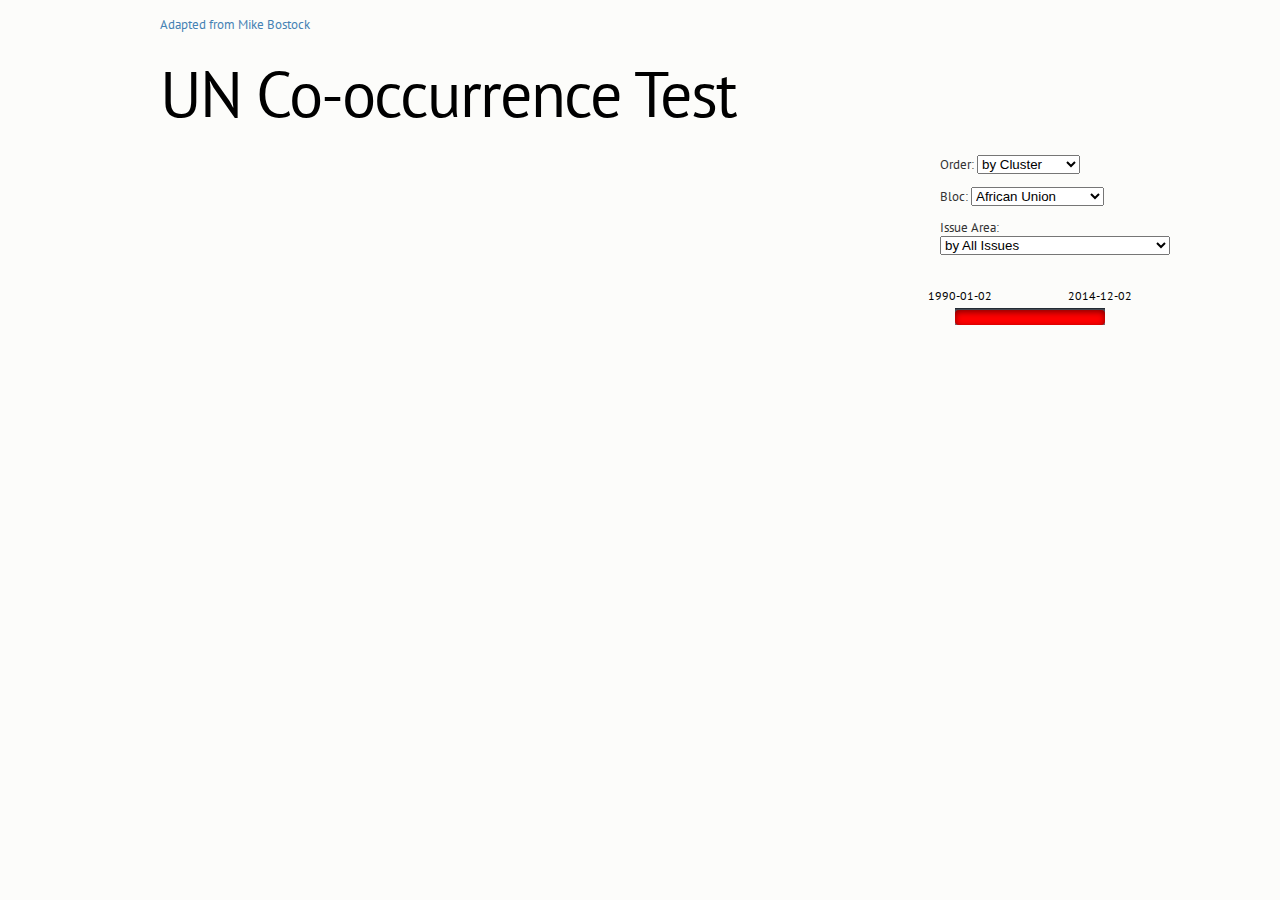
<file: index.html>
<!DOCTYPE html>
<html class="ocks-org do-not-copy">
<meta charset="utf-8">
<title>UN Voting Co-occurrence</title>

<link rel="stylesheet" href="jQRangeSlider/css/iThing.css" type="text/css" />
<link rel="stylesheet" href="style.css" type="text/css" />

<style>
	.background {
		fill: #eee;
	}

	line {
		stroke: #fff;
	}

	text.active {
		fill: red;
	}
</style>

<script src="jquery.min.js"></script>
<script src="jquery_ui/jquery-ui.min.js"></script>
<script src="http://d3js.org/d3.v2.min.js?2.8.1"></script>
<script src="http://underscorejs.org/underscore-min.js"></script>
<script src="jQRangeSlider/jQDateRangeSlider-min.js"></script>
 
<header>
	<a href="../" rel="author"> Adapted from Mike Bostock</a>
</header>

<h1>UN Co-occurrence Test</h1>

<aside>
	<p>Order: <select id="order">
		<option value="index">by Cluster</option>
		<option value="name">by Name</option>
		<option value="group">by Frequency</option>
	</select>

	
	<p>Bloc: <select id="bloc">
		<option value="AU">African Union</option>
		<option value="AUPlus">African Union Plus</option>
		<option value="Arab">Arab States</option>
		<option value="ASEAN">ASEAN</option>
		<option value="BRICS">BRICS</option>
		<option value ="PowerPlayers">Diplomatic Powers</option>
		<option value="EU">European Union</option>
		<option value="EastEuro">Former USSR</option>
		<option value="G77">Group of 77 </option>
		<option value="Islamic">Islamic States</option>
		<option value="LatAmer">Latin America </option>
		<option value="NonAligned">Nonaligned</option>
		<option value="Western">Western States</option>
		<option value="All"> All </option>
	</select>
	
	<p>Issue Area: <select id="issue_area">
  <option value="All">by All Issues</option>
  <option value="A">by Apartheid</option>
  <option value="B">by Budget</option>
  <option value="C">by Decolonization</option>
  <option value="E">by Economic</option>
  <option value="H">by Human Rights</option>
  <option value="I">by International Trade</option>
  <option value="L">by Legal/Treaties</option>
  <option value="N">by Environment</option>
  <option value="P">by Palestine-Israel Issues</option>
  <option value="Q">by Human Rights (country-specific)</option>
  <option value="R">by Disarmament/Security</option>
  <option value="S">by Social/Humanitarian</option>
  <option value="T">by Terrorism</option>
  <option value="U">by Cuba</option>
  <option value="Y">by Yugoslavia</option>
  <option value="X">by China</option>
</select>

	<div id="slider"></div>
	<div id="hover"></div>
	
</aside>

<script>

$("#slider").dateRangeSlider({
	bounds: {
		min: new Date('1990-01-02'),
		max: new Date('2015-01-01')
	},
	defaultValues: {
		min: new Date('1990-01-02'),
		max: new Date('2015-01-01')
	},
	step: {
		months : 1
	}
});

var margin = {top: 200, right: 0, bottom: 10, left: 200},
width      = 720,
height     = 720;

// Precompute the orders.
function make_plot(undata) {
	console.log('> --- data', undata)
	d3.select("svg").remove();

	var x = d3.scale.ordinal().rangeBands([0, width]),
		z = d3.scale.linear().domain([0, 1]).clamp(true),
		c = d3.scale.category10().domain(d3.range(10));


	var color = d3.scale.linear()
					.domain([0, 0.5, 1])
					.range(["red", "white", "blue"]);
		
	var svg = d3.select("body").append("svg")
				.attr("width", width + margin.left + margin.right)
				.attr("height", height + margin.top + margin.bottom)
				.style("margin-left", -margin.left + "px")
				.append("g")
				.attr("transform", "translate(" + margin.left + "," + margin.top + ")");


	var matrix = [],
	nodes      = undata.nodes,
	n          = nodes.length;

	// Compute index per node.
	nodes.forEach(function(node, i) {
		node.index = i;
		matrix[i]  = d3.range(n).map(function(j) { return {x: j, y: i, col: 0, pct : 0}; });
	});
	console.log('matrix', matrix)

	// Convert links to matrix; count character occurrences.
	undata.links.forEach(function(link) {
		matrix[link.source][link.target].col += link.color_value ;
		matrix[link.source][link.target].pct += link.value ;
	});

	var orders = {
		index : d3.range(n).sort(function(a, b) { return d3.ascending(nodes[a].index, nodes[b].index); }),
		name  : d3.range(n).sort(function(a, b) { return d3.ascending(nodes[a].name, nodes[b].name); }),
		group : d3.range(n).sort(function(a, b) { return nodes[b].group - nodes[a].group; })
	};

	x.domain(orders.index);

	svg.append("rect")
		.attr("class", "background")
		.attr("width", width)
		.attr("height", height);

	var row = svg.selectAll(".row")
				.data(matrix)
				.enter().append("g")
				.attr("class", "row")
				.attr("transform", function(d, i) { return "translate(0," + x(i) + ")"; })
				.each(row);

	// row.append("line").attr("x2", width);

	row.append("text")
		.attr("x", -6)
		.attr("y", x.rangeBand() / 2)
		.attr("size", function(d) {return get_font_size(d)})
		.attr("dy", ".32em")
		.attr("text-anchor", "end")
		.text(function(d, i) { return nodes[i].name; });

	var column = svg.selectAll(".column")
	.data(matrix)
	.enter().append("g")
	.attr("class", "column")
	.attr("transform", function(d, i) { return "translate(" + x(i) + ")rotate(-90)"; });

	// column.append("line").attr("x1", -width);

	function get_font_size(d) {
		var bloc = d3.select("#bloc").property('value');
		if(bloc == 'G77' || bloc == 'All') {
			return '.75em'
		} else {
			return '1em'
		}
	}

	column.append("text")
			.attr("x", 6)
			.attr("y", x.rangeBand() / 2)
			.attr("size", function(d) {return get_font_size(d)})
			.attr("dy", ".32em")
			.attr("text-anchor", "start")
			.text(function(d, i) { return nodes[i].name; })
			.attr('fill', function(d, i) {return nodes[i].group == 1 ? 'black' : 'grey'})

	function row(row) {
		var cell = d3.select(this).selectAll(".cell")
		.data(row.filter(function(d) { return d.pct; }))
		.enter().append("rect")
		.attr("class", "cell")
		.attr("x", function(d) { return x(d.x); })
		.attr("width", function(d) {return x.rangeBand()})
		.attr("height", function(d) {return x.rangeBand()})
		.style("fill", function(d) {return color(d.col)})
		.on("mouseover", mouseover)
		.on("mouseout", mouseout);
	}

	function mouseover(p) {
		d3.selectAll(".row text").classed("active", function(d, i) { return i == p.y; });
		d3.selectAll(".column text").classed("active", function(d, i) { return i == p.x; });
		
		var p1 = $('.row text')[p.y].innerHTML;
		var p2 = $('.row text')[p.x].innerHTML;
		d3.select('#hover').text(p1 + ' agreed with ' + p2 + ' ' + Math.floor(p.pct * 100) + '% of the time');
	}

	function mouseout() {
		d3.selectAll("text").classed("active", false);
		d3.select('#hover').text('')
	}
	  
	  
	d3.select("#order").on("change", function() {
		order(this.value);
	});

	function order(value) {
		x.domain(orders[value]);

		var t = svg.transition().duration(2500);

		t.selectAll(".row")
		.delay(function(d, i) { return x(i) * 4; })
		.attr("transform", function(d, i) { return "translate(0," + x(i) + ")"; })
		.selectAll(".cell")
		.delay(function(d) { return x(d.x) * 4; })
		.attr("x", function(d) { return x(d.x); });

		t.selectAll(".column")
		.delay(function(d, i) { return x(i) * 4; })
		.attr("transform", function(d, i) { return "translate(" + x(i) + ")rotate(-90)"; });
	}

	d3.select("#bloc").on("change", function() {
		refresh_data();
	});
	d3.select("#issue_area").on("change", function() {
		refresh_data();
	});
	$("#slider").bind("valuesChanged", function(e, data) {
		refresh_data();
	});
}

function refresh_data(value) {
	console.log('slider', $('#slider'));
	var block_name = d3.select('#bloc').property('value');
	var start_date = '1900-01-01' // Replace this with code that gets slider's values
	var end_date   = '2020-01-01' // Replace this with code that gets slider's value
	var issue      = d3.select('#issue_area').property('value');

	var params = {
		'block_name' : block_name,
		'start_date' : start_date,
		'end_date'   : end_date,
		'issue'      : issue
	}
	console.log('submitting params')
	cooc_from_R(params);
}

function cooc_from_R(params) {
	$.ajax({
		type     : "POST",
		url      : 'http://localhost:9110/',
		dataType : 'json',
		data     : JSON.stringify({"fun" : "make_json_matrix", "params" : params}),
		success  : function(response) {
			console.log('data from ajax', response)
			if(response.data) {
				make_plot(response.data)
			} else {
				alert('No data meets your criteria!')
			}
		}
	});
}

refresh_data()

</script>
</file>
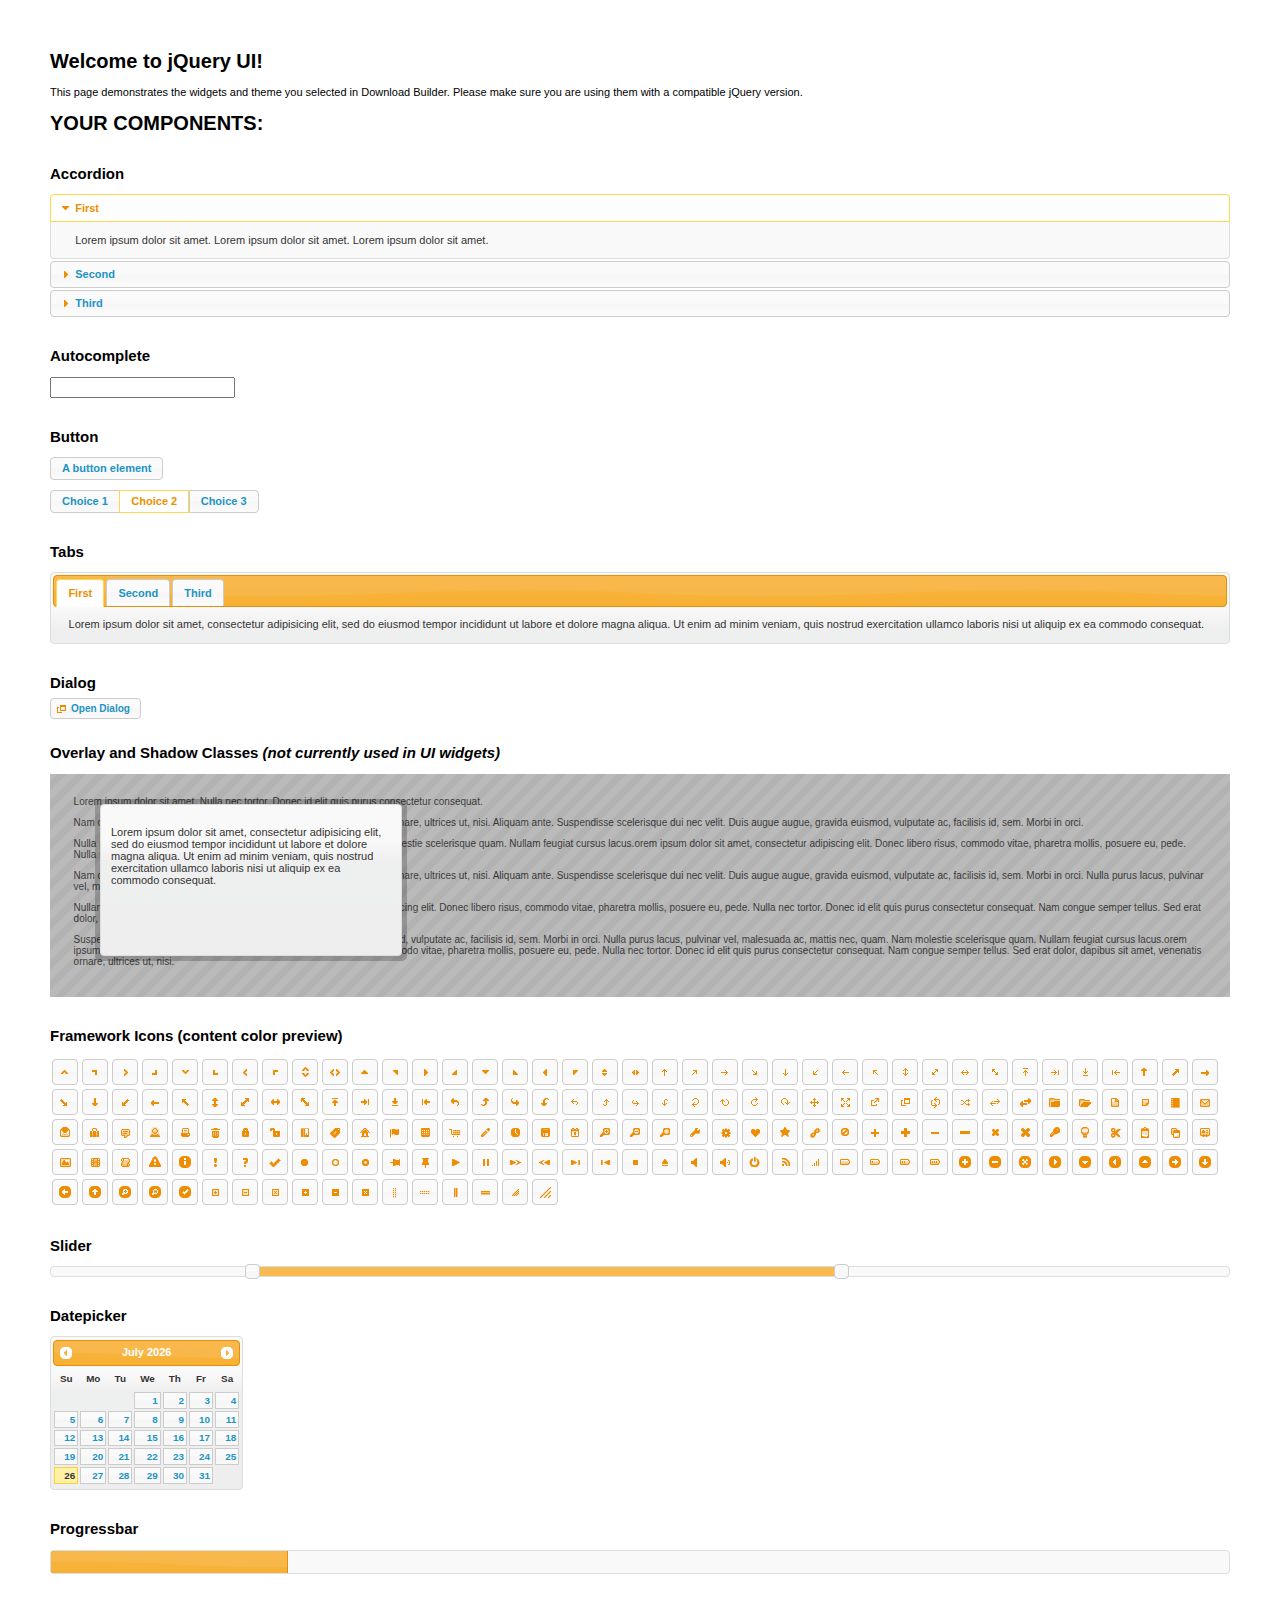
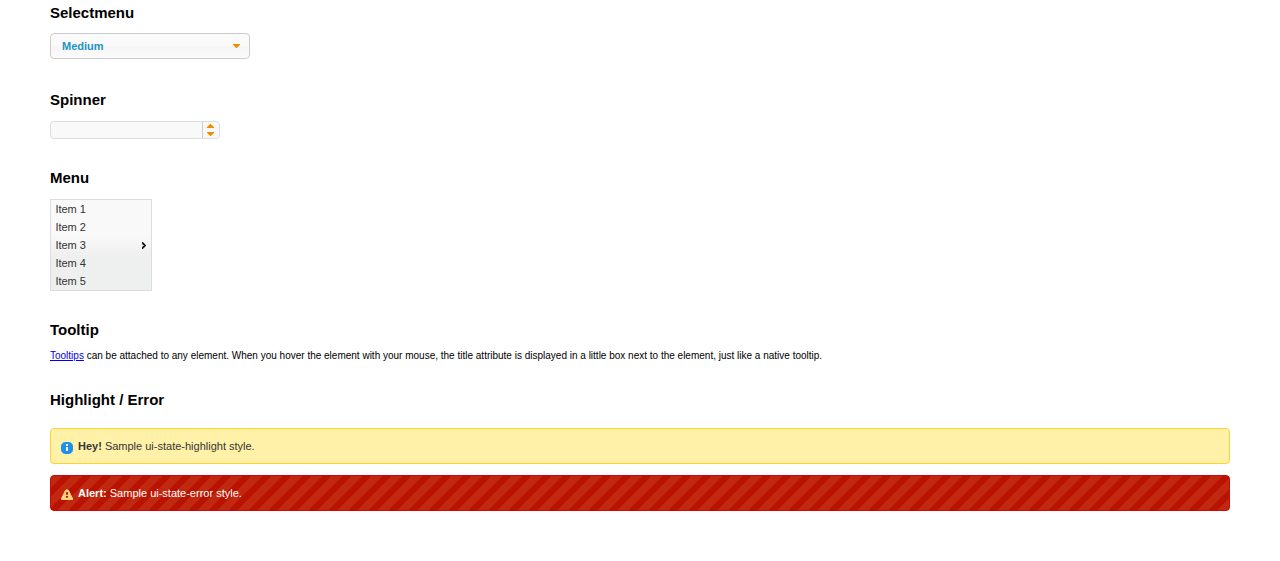
<file: jquery_ui/index.html>
<!doctype html>
<html lang="us">
<head>
	<meta charset="utf-8">
	<title>jQuery UI Example Page</title>
	<link href="jquery-ui.css" rel="stylesheet">
	<style>
	body{
		font: 62.5% "Trebuchet MS", sans-serif;
		margin: 50px;
	}
	.demoHeaders {
		margin-top: 2em;
	}
	#dialog-link {
		padding: .4em 1em .4em 20px;
		text-decoration: none;
		position: relative;
	}
	#dialog-link span.ui-icon {
		margin: 0 5px 0 0;
		position: absolute;
		left: .2em;
		top: 50%;
		margin-top: -8px;
	}
	#icons {
		margin: 0;
		padding: 0;
	}
	#icons li {
		margin: 2px;
		position: relative;
		padding: 4px 0;
		cursor: pointer;
		float: left;
		list-style: none;
	}
	#icons span.ui-icon {
		float: left;
		margin: 0 4px;
	}
	.fakewindowcontain .ui-widget-overlay {
		position: absolute;
	}
	select {
		width: 200px;
	}
	</style>
</head>
<body>

<h1>Welcome to jQuery UI!</h1>

<div class="ui-widget">
	<p>This page demonstrates the widgets and theme you selected in Download Builder. Please make sure you are using them with a compatible jQuery version.</p>
</div>

<h1>YOUR COMPONENTS:</h1>


<!-- Accordion -->
<h2 class="demoHeaders">Accordion</h2>
<div id="accordion">
	<h3>First</h3>
	<div>Lorem ipsum dolor sit amet. Lorem ipsum dolor sit amet. Lorem ipsum dolor sit amet.</div>
	<h3>Second</h3>
	<div>Phasellus mattis tincidunt nibh.</div>
	<h3>Third</h3>
	<div>Nam dui erat, auctor a, dignissim quis.</div>
</div>



<!-- Autocomplete -->
<h2 class="demoHeaders">Autocomplete</h2>
<div>
	<input id="autocomplete" title="type &quot;a&quot;">
</div>



<!-- Button -->
<h2 class="demoHeaders">Button</h2>
<button id="button">A button element</button>
<form style="margin-top: 1em;">
	<div id="radioset">
		<input type="radio" id="radio1" name="radio"><label for="radio1">Choice 1</label>
		<input type="radio" id="radio2" name="radio" checked="checked"><label for="radio2">Choice 2</label>
		<input type="radio" id="radio3" name="radio"><label for="radio3">Choice 3</label>
	</div>
</form>



<!-- Tabs -->
<h2 class="demoHeaders">Tabs</h2>
<div id="tabs">
	<ul>
		<li><a href="#tabs-1">First</a></li>
		<li><a href="#tabs-2">Second</a></li>
		<li><a href="#tabs-3">Third</a></li>
	</ul>
	<div id="tabs-1">Lorem ipsum dolor sit amet, consectetur adipisicing elit, sed do eiusmod tempor incididunt ut labore et dolore magna aliqua. Ut enim ad minim veniam, quis nostrud exercitation ullamco laboris nisi ut aliquip ex ea commodo consequat.</div>
	<div id="tabs-2">Phasellus mattis tincidunt nibh. Cras orci urna, blandit id, pretium vel, aliquet ornare, felis. Maecenas scelerisque sem non nisl. Fusce sed lorem in enim dictum bibendum.</div>
	<div id="tabs-3">Nam dui erat, auctor a, dignissim quis, sollicitudin eu, felis. Pellentesque nisi urna, interdum eget, sagittis et, consequat vestibulum, lacus. Mauris porttitor ullamcorper augue.</div>
</div>



<!-- Dialog NOTE: Dialog is not generated by UI in this demo so it can be visually styled in themeroller-->
<h2 class="demoHeaders">Dialog</h2>
<p><a href="#" id="dialog-link" class="ui-state-default ui-corner-all"><span class="ui-icon ui-icon-newwin"></span>Open Dialog</a></p>

<h2 class="demoHeaders">Overlay and Shadow Classes <em>(not currently used in UI widgets)</em></h2>
<div style="position: relative; width: 96%; height: 200px; padding:1% 2%; overflow:hidden;" class="fakewindowcontain">
	<p>Lorem ipsum dolor sit amet,  Nulla nec tortor. Donec id elit quis purus consectetur consequat. </p><p>Nam congue semper tellus. Sed erat dolor, dapibus sit amet, venenatis ornare, ultrices ut, nisi. Aliquam ante. Suspendisse scelerisque dui nec velit. Duis augue augue, gravida euismod, vulputate ac, facilisis id, sem. Morbi in orci. </p><p>Nulla purus lacus, pulvinar vel, malesuada ac, mattis nec, quam. Nam molestie scelerisque quam. Nullam feugiat cursus lacus.orem ipsum dolor sit amet, consectetur adipiscing elit. Donec libero risus, commodo vitae, pharetra mollis, posuere eu, pede. Nulla nec tortor. Donec id elit quis purus consectetur consequat. </p><p>Nam congue semper tellus. Sed erat dolor, dapibus sit amet, venenatis ornare, ultrices ut, nisi. Aliquam ante. Suspendisse scelerisque dui nec velit. Duis augue augue, gravida euismod, vulputate ac, facilisis id, sem. Morbi in orci. Nulla purus lacus, pulvinar vel, malesuada ac, mattis nec, quam. Nam molestie scelerisque quam. </p><p>Nullam feugiat cursus lacus.orem ipsum dolor sit amet, consectetur adipiscing elit. Donec libero risus, commodo vitae, pharetra mollis, posuere eu, pede. Nulla nec tortor. Donec id elit quis purus consectetur consequat. Nam congue semper tellus. Sed erat dolor, dapibus sit amet, venenatis ornare, ultrices ut, nisi. Aliquam ante. </p><p>Suspendisse scelerisque dui nec velit. Duis augue augue, gravida euismod, vulputate ac, facilisis id, sem. Morbi in orci. Nulla purus lacus, pulvinar vel, malesuada ac, mattis nec, quam. Nam molestie scelerisque quam. Nullam feugiat cursus lacus.orem ipsum dolor sit amet, consectetur adipiscing elit. Donec libero risus, commodo vitae, pharetra mollis, posuere eu, pede. Nulla nec tortor. Donec id elit quis purus consectetur consequat. Nam congue semper tellus. Sed erat dolor, dapibus sit amet, venenatis ornare, ultrices ut, nisi. </p>

	<!-- ui-dialog -->
	<div class="ui-overlay"><div class="ui-widget-overlay"></div><div class="ui-widget-shadow ui-corner-all" style="width: 302px; height: 152px; position: absolute; left: 50px; top: 30px;"></div></div>
	<div style="position: absolute; width: 280px; height: 130px;left: 50px; top: 30px; padding: 10px;" class="ui-widget ui-widget-content ui-corner-all">
		<div class="ui-dialog-content ui-widget-content" style="background: none; border: 0;">
			<p>Lorem ipsum dolor sit amet, consectetur adipisicing elit, sed do eiusmod tempor incididunt ut labore et dolore magna aliqua. Ut enim ad minim veniam, quis nostrud exercitation ullamco laboris nisi ut aliquip ex ea commodo consequat.</p>
		</div>
	</div>

</div>

<!-- ui-dialog -->
<div id="dialog" title="Dialog Title">
	<p>Lorem ipsum dolor sit amet, consectetur adipisicing elit, sed do eiusmod tempor incididunt ut labore et dolore magna aliqua. Ut enim ad minim veniam, quis nostrud exercitation ullamco laboris nisi ut aliquip ex ea commodo consequat.</p>
</div>



<h2 class="demoHeaders">Framework Icons (content color preview)</h2>
<ul id="icons" class="ui-widget ui-helper-clearfix">
	<li class="ui-state-default ui-corner-all" title=".ui-icon-carat-1-n"><span class="ui-icon ui-icon-carat-1-n"></span></li>
	<li class="ui-state-default ui-corner-all" title=".ui-icon-carat-1-ne"><span class="ui-icon ui-icon-carat-1-ne"></span></li>
	<li class="ui-state-default ui-corner-all" title=".ui-icon-carat-1-e"><span class="ui-icon ui-icon-carat-1-e"></span></li>
	<li class="ui-state-default ui-corner-all" title=".ui-icon-carat-1-se"><span class="ui-icon ui-icon-carat-1-se"></span></li>
	<li class="ui-state-default ui-corner-all" title=".ui-icon-carat-1-s"><span class="ui-icon ui-icon-carat-1-s"></span></li>
	<li class="ui-state-default ui-corner-all" title=".ui-icon-carat-1-sw"><span class="ui-icon ui-icon-carat-1-sw"></span></li>
	<li class="ui-state-default ui-corner-all" title=".ui-icon-carat-1-w"><span class="ui-icon ui-icon-carat-1-w"></span></li>
	<li class="ui-state-default ui-corner-all" title=".ui-icon-carat-1-nw"><span class="ui-icon ui-icon-carat-1-nw"></span></li>
	<li class="ui-state-default ui-corner-all" title=".ui-icon-carat-2-n-s"><span class="ui-icon ui-icon-carat-2-n-s"></span></li>
	<li class="ui-state-default ui-corner-all" title=".ui-icon-carat-2-e-w"><span class="ui-icon ui-icon-carat-2-e-w"></span></li>
	<li class="ui-state-default ui-corner-all" title=".ui-icon-triangle-1-n"><span class="ui-icon ui-icon-triangle-1-n"></span></li>
	<li class="ui-state-default ui-corner-all" title=".ui-icon-triangle-1-ne"><span class="ui-icon ui-icon-triangle-1-ne"></span></li>
	<li class="ui-state-default ui-corner-all" title=".ui-icon-triangle-1-e"><span class="ui-icon ui-icon-triangle-1-e"></span></li>
	<li class="ui-state-default ui-corner-all" title=".ui-icon-triangle-1-se"><span class="ui-icon ui-icon-triangle-1-se"></span></li>
	<li class="ui-state-default ui-corner-all" title=".ui-icon-triangle-1-s"><span class="ui-icon ui-icon-triangle-1-s"></span></li>
	<li class="ui-state-default ui-corner-all" title=".ui-icon-triangle-1-sw"><span class="ui-icon ui-icon-triangle-1-sw"></span></li>
	<li class="ui-state-default ui-corner-all" title=".ui-icon-triangle-1-w"><span class="ui-icon ui-icon-triangle-1-w"></span></li>
	<li class="ui-state-default ui-corner-all" title=".ui-icon-triangle-1-nw"><span class="ui-icon ui-icon-triangle-1-nw"></span></li>
	<li class="ui-state-default ui-corner-all" title=".ui-icon-triangle-2-n-s"><span class="ui-icon ui-icon-triangle-2-n-s"></span></li>
	<li class="ui-state-default ui-corner-all" title=".ui-icon-triangle-2-e-w"><span class="ui-icon ui-icon-triangle-2-e-w"></span></li>
	<li class="ui-state-default ui-corner-all" title=".ui-icon-arrow-1-n"><span class="ui-icon ui-icon-arrow-1-n"></span></li>
	<li class="ui-state-default ui-corner-all" title=".ui-icon-arrow-1-ne"><span class="ui-icon ui-icon-arrow-1-ne"></span></li>
	<li class="ui-state-default ui-corner-all" title=".ui-icon-arrow-1-e"><span class="ui-icon ui-icon-arrow-1-e"></span></li>
	<li class="ui-state-default ui-corner-all" title=".ui-icon-arrow-1-se"><span class="ui-icon ui-icon-arrow-1-se"></span></li>
	<li class="ui-state-default ui-corner-all" title=".ui-icon-arrow-1-s"><span class="ui-icon ui-icon-arrow-1-s"></span></li>
	<li class="ui-state-default ui-corner-all" title=".ui-icon-arrow-1-sw"><span class="ui-icon ui-icon-arrow-1-sw"></span></li>
	<li class="ui-state-default ui-corner-all" title=".ui-icon-arrow-1-w"><span class="ui-icon ui-icon-arrow-1-w"></span></li>
	<li class="ui-state-default ui-corner-all" title=".ui-icon-arrow-1-nw"><span class="ui-icon ui-icon-arrow-1-nw"></span></li>
	<li class="ui-state-default ui-corner-all" title=".ui-icon-arrow-2-n-s"><span class="ui-icon ui-icon-arrow-2-n-s"></span></li>
	<li class="ui-state-default ui-corner-all" title=".ui-icon-arrow-2-ne-sw"><span class="ui-icon ui-icon-arrow-2-ne-sw"></span></li>
	<li class="ui-state-default ui-corner-all" title=".ui-icon-arrow-2-e-w"><span class="ui-icon ui-icon-arrow-2-e-w"></span></li>
	<li class="ui-state-default ui-corner-all" title=".ui-icon-arrow-2-se-nw"><span class="ui-icon ui-icon-arrow-2-se-nw"></span></li>
	<li class="ui-state-default ui-corner-all" title=".ui-icon-arrowstop-1-n"><span class="ui-icon ui-icon-arrowstop-1-n"></span></li>
	<li class="ui-state-default ui-corner-all" title=".ui-icon-arrowstop-1-e"><span class="ui-icon ui-icon-arrowstop-1-e"></span></li>
	<li class="ui-state-default ui-corner-all" title=".ui-icon-arrowstop-1-s"><span class="ui-icon ui-icon-arrowstop-1-s"></span></li>
	<li class="ui-state-default ui-corner-all" title=".ui-icon-arrowstop-1-w"><span class="ui-icon ui-icon-arrowstop-1-w"></span></li>
	<li class="ui-state-default ui-corner-all" title=".ui-icon-arrowthick-1-n"><span class="ui-icon ui-icon-arrowthick-1-n"></span></li>
	<li class="ui-state-default ui-corner-all" title=".ui-icon-arrowthick-1-ne"><span class="ui-icon ui-icon-arrowthick-1-ne"></span></li>
	<li class="ui-state-default ui-corner-all" title=".ui-icon-arrowthick-1-e"><span class="ui-icon ui-icon-arrowthick-1-e"></span></li>
	<li class="ui-state-default ui-corner-all" title=".ui-icon-arrowthick-1-se"><span class="ui-icon ui-icon-arrowthick-1-se"></span></li>
	<li class="ui-state-default ui-corner-all" title=".ui-icon-arrowthick-1-s"><span class="ui-icon ui-icon-arrowthick-1-s"></span></li>
	<li class="ui-state-default ui-corner-all" title=".ui-icon-arrowthick-1-sw"><span class="ui-icon ui-icon-arrowthick-1-sw"></span></li>
	<li class="ui-state-default ui-corner-all" title=".ui-icon-arrowthick-1-w"><span class="ui-icon ui-icon-arrowthick-1-w"></span></li>
	<li class="ui-state-default ui-corner-all" title=".ui-icon-arrowthick-1-nw"><span class="ui-icon ui-icon-arrowthick-1-nw"></span></li>
	<li class="ui-state-default ui-corner-all" title=".ui-icon-arrowthick-2-n-s"><span class="ui-icon ui-icon-arrowthick-2-n-s"></span></li>
	<li class="ui-state-default ui-corner-all" title=".ui-icon-arrowthick-2-ne-sw"><span class="ui-icon ui-icon-arrowthick-2-ne-sw"></span></li>
	<li class="ui-state-default ui-corner-all" title=".ui-icon-arrowthick-2-e-w"><span class="ui-icon ui-icon-arrowthick-2-e-w"></span></li>
	<li class="ui-state-default ui-corner-all" title=".ui-icon-arrowthick-2-se-nw"><span class="ui-icon ui-icon-arrowthick-2-se-nw"></span></li>
	<li class="ui-state-default ui-corner-all" title=".ui-icon-arrowthickstop-1-n"><span class="ui-icon ui-icon-arrowthickstop-1-n"></span></li>
	<li class="ui-state-default ui-corner-all" title=".ui-icon-arrowthickstop-1-e"><span class="ui-icon ui-icon-arrowthickstop-1-e"></span></li>
	<li class="ui-state-default ui-corner-all" title=".ui-icon-arrowthickstop-1-s"><span class="ui-icon ui-icon-arrowthickstop-1-s"></span></li>
	<li class="ui-state-default ui-corner-all" title=".ui-icon-arrowthickstop-1-w"><span class="ui-icon ui-icon-arrowthickstop-1-w"></span></li>
	<li class="ui-state-default ui-corner-all" title=".ui-icon-arrowreturnthick-1-w"><span class="ui-icon ui-icon-arrowreturnthick-1-w"></span></li>
	<li class="ui-state-default ui-corner-all" title=".ui-icon-arrowreturnthick-1-n"><span class="ui-icon ui-icon-arrowreturnthick-1-n"></span></li>
	<li class="ui-state-default ui-corner-all" title=".ui-icon-arrowreturnthick-1-e"><span class="ui-icon ui-icon-arrowreturnthick-1-e"></span></li>
	<li class="ui-state-default ui-corner-all" title=".ui-icon-arrowreturnthick-1-s"><span class="ui-icon ui-icon-arrowreturnthick-1-s"></span></li>
	<li class="ui-state-default ui-corner-all" title=".ui-icon-arrowreturn-1-w"><span class="ui-icon ui-icon-arrowreturn-1-w"></span></li>
	<li class="ui-state-default ui-corner-all" title=".ui-icon-arrowreturn-1-n"><span class="ui-icon ui-icon-arrowreturn-1-n"></span></li>
	<li class="ui-state-default ui-corner-all" title=".ui-icon-arrowreturn-1-e"><span class="ui-icon ui-icon-arrowreturn-1-e"></span></li>
	<li class="ui-state-default ui-corner-all" title=".ui-icon-arrowreturn-1-s"><span class="ui-icon ui-icon-arrowreturn-1-s"></span></li>
	<li class="ui-state-default ui-corner-all" title=".ui-icon-arrowrefresh-1-w"><span class="ui-icon ui-icon-arrowrefresh-1-w"></span></li>
	<li class="ui-state-default ui-corner-all" title=".ui-icon-arrowrefresh-1-n"><span class="ui-icon ui-icon-arrowrefresh-1-n"></span></li>
	<li class="ui-state-default ui-corner-all" title=".ui-icon-arrowrefresh-1-e"><span class="ui-icon ui-icon-arrowrefresh-1-e"></span></li>
	<li class="ui-state-default ui-corner-all" title=".ui-icon-arrowrefresh-1-s"><span class="ui-icon ui-icon-arrowrefresh-1-s"></span></li>
	<li class="ui-state-default ui-corner-all" title=".ui-icon-arrow-4"><span class="ui-icon ui-icon-arrow-4"></span></li>
	<li class="ui-state-default ui-corner-all" title=".ui-icon-arrow-4-diag"><span class="ui-icon ui-icon-arrow-4-diag"></span></li>
	<li class="ui-state-default ui-corner-all" title=".ui-icon-extlink"><span class="ui-icon ui-icon-extlink"></span></li>
	<li class="ui-state-default ui-corner-all" title=".ui-icon-newwin"><span class="ui-icon ui-icon-newwin"></span></li>
	<li class="ui-state-default ui-corner-all" title=".ui-icon-refresh"><span class="ui-icon ui-icon-refresh"></span></li>
	<li class="ui-state-default ui-corner-all" title=".ui-icon-shuffle"><span class="ui-icon ui-icon-shuffle"></span></li>
	<li class="ui-state-default ui-corner-all" title=".ui-icon-transfer-e-w"><span class="ui-icon ui-icon-transfer-e-w"></span></li>
	<li class="ui-state-default ui-corner-all" title=".ui-icon-transferthick-e-w"><span class="ui-icon ui-icon-transferthick-e-w"></span></li>
	<li class="ui-state-default ui-corner-all" title=".ui-icon-folder-collapsed"><span class="ui-icon ui-icon-folder-collapsed"></span></li>
	<li class="ui-state-default ui-corner-all" title=".ui-icon-folder-open"><span class="ui-icon ui-icon-folder-open"></span></li>
	<li class="ui-state-default ui-corner-all" title=".ui-icon-document"><span class="ui-icon ui-icon-document"></span></li>
	<li class="ui-state-default ui-corner-all" title=".ui-icon-document-b"><span class="ui-icon ui-icon-document-b"></span></li>
	<li class="ui-state-default ui-corner-all" title=".ui-icon-note"><span class="ui-icon ui-icon-note"></span></li>
	<li class="ui-state-default ui-corner-all" title=".ui-icon-mail-closed"><span class="ui-icon ui-icon-mail-closed"></span></li>
	<li class="ui-state-default ui-corner-all" title=".ui-icon-mail-open"><span class="ui-icon ui-icon-mail-open"></span></li>
	<li class="ui-state-default ui-corner-all" title=".ui-icon-suitcase"><span class="ui-icon ui-icon-suitcase"></span></li>
	<li class="ui-state-default ui-corner-all" title=".ui-icon-comment"><span class="ui-icon ui-icon-comment"></span></li>
	<li class="ui-state-default ui-corner-all" title=".ui-icon-person"><span class="ui-icon ui-icon-person"></span></li>
	<li class="ui-state-default ui-corner-all" title=".ui-icon-print"><span class="ui-icon ui-icon-print"></span></li>
	<li class="ui-state-default ui-corner-all" title=".ui-icon-trash"><span class="ui-icon ui-icon-trash"></span></li>
	<li class="ui-state-default ui-corner-all" title=".ui-icon-locked"><span class="ui-icon ui-icon-locked"></span></li>
	<li class="ui-state-default ui-corner-all" title=".ui-icon-unlocked"><span class="ui-icon ui-icon-unlocked"></span></li>
	<li class="ui-state-default ui-corner-all" title=".ui-icon-bookmark"><span class="ui-icon ui-icon-bookmark"></span></li>
	<li class="ui-state-default ui-corner-all" title=".ui-icon-tag"><span class="ui-icon ui-icon-tag"></span></li>
	<li class="ui-state-default ui-corner-all" title=".ui-icon-home"><span class="ui-icon ui-icon-home"></span></li>
	<li class="ui-state-default ui-corner-all" title=".ui-icon-flag"><span class="ui-icon ui-icon-flag"></span></li>
	<li class="ui-state-default ui-corner-all" title=".ui-icon-calculator"><span class="ui-icon ui-icon-calculator"></span></li>
	<li class="ui-state-default ui-corner-all" title=".ui-icon-cart"><span class="ui-icon ui-icon-cart"></span></li>
	<li class="ui-state-default ui-corner-all" title=".ui-icon-pencil"><span class="ui-icon ui-icon-pencil"></span></li>
	<li class="ui-state-default ui-corner-all" title=".ui-icon-clock"><span class="ui-icon ui-icon-clock"></span></li>
	<li class="ui-state-default ui-corner-all" title=".ui-icon-disk"><span class="ui-icon ui-icon-disk"></span></li>
	<li class="ui-state-default ui-corner-all" title=".ui-icon-calendar"><span class="ui-icon ui-icon-calendar"></span></li>
	<li class="ui-state-default ui-corner-all" title=".ui-icon-zoomin"><span class="ui-icon ui-icon-zoomin"></span></li>
	<li class="ui-state-default ui-corner-all" title=".ui-icon-zoomout"><span class="ui-icon ui-icon-zoomout"></span></li>
	<li class="ui-state-default ui-corner-all" title=".ui-icon-search"><span class="ui-icon ui-icon-search"></span></li>
	<li class="ui-state-default ui-corner-all" title=".ui-icon-wrench"><span class="ui-icon ui-icon-wrench"></span></li>
	<li class="ui-state-default ui-corner-all" title=".ui-icon-gear"><span class="ui-icon ui-icon-gear"></span></li>
	<li class="ui-state-default ui-corner-all" title=".ui-icon-heart"><span class="ui-icon ui-icon-heart"></span></li>
	<li class="ui-state-default ui-corner-all" title=".ui-icon-star"><span class="ui-icon ui-icon-star"></span></li>
	<li class="ui-state-default ui-corner-all" title=".ui-icon-link"><span class="ui-icon ui-icon-link"></span></li>
	<li class="ui-state-default ui-corner-all" title=".ui-icon-cancel"><span class="ui-icon ui-icon-cancel"></span></li>
	<li class="ui-state-default ui-corner-all" title=".ui-icon-plus"><span class="ui-icon ui-icon-plus"></span></li>
	<li class="ui-state-default ui-corner-all" title=".ui-icon-plusthick"><span class="ui-icon ui-icon-plusthick"></span></li>
	<li class="ui-state-default ui-corner-all" title=".ui-icon-minus"><span class="ui-icon ui-icon-minus"></span></li>
	<li class="ui-state-default ui-corner-all" title=".ui-icon-minusthick"><span class="ui-icon ui-icon-minusthick"></span></li>
	<li class="ui-state-default ui-corner-all" title=".ui-icon-close"><span class="ui-icon ui-icon-close"></span></li>
	<li class="ui-state-default ui-corner-all" title=".ui-icon-closethick"><span class="ui-icon ui-icon-closethick"></span></li>
	<li class="ui-state-default ui-corner-all" title=".ui-icon-key"><span class="ui-icon ui-icon-key"></span></li>
	<li class="ui-state-default ui-corner-all" title=".ui-icon-lightbulb"><span class="ui-icon ui-icon-lightbulb"></span></li>
	<li class="ui-state-default ui-corner-all" title=".ui-icon-scissors"><span class="ui-icon ui-icon-scissors"></span></li>
	<li class="ui-state-default ui-corner-all" title=".ui-icon-clipboard"><span class="ui-icon ui-icon-clipboard"></span></li>
	<li class="ui-state-default ui-corner-all" title=".ui-icon-copy"><span class="ui-icon ui-icon-copy"></span></li>
	<li class="ui-state-default ui-corner-all" title=".ui-icon-contact"><span class="ui-icon ui-icon-contact"></span></li>
	<li class="ui-state-default ui-corner-all" title=".ui-icon-image"><span class="ui-icon ui-icon-image"></span></li>
	<li class="ui-state-default ui-corner-all" title=".ui-icon-video"><span class="ui-icon ui-icon-video"></span></li>
	<li class="ui-state-default ui-corner-all" title=".ui-icon-script"><span class="ui-icon ui-icon-script"></span></li>
	<li class="ui-state-default ui-corner-all" title=".ui-icon-alert"><span class="ui-icon ui-icon-alert"></span></li>
	<li class="ui-state-default ui-corner-all" title=".ui-icon-info"><span class="ui-icon ui-icon-info"></span></li>
	<li class="ui-state-default ui-corner-all" title=".ui-icon-notice"><span class="ui-icon ui-icon-notice"></span></li>
	<li class="ui-state-default ui-corner-all" title=".ui-icon-help"><span class="ui-icon ui-icon-help"></span></li>
	<li class="ui-state-default ui-corner-all" title=".ui-icon-check"><span class="ui-icon ui-icon-check"></span></li>
	<li class="ui-state-default ui-corner-all" title=".ui-icon-bullet"><span class="ui-icon ui-icon-bullet"></span></li>
	<li class="ui-state-default ui-corner-all" title=".ui-icon-radio-off"><span class="ui-icon ui-icon-radio-off"></span></li>
	<li class="ui-state-default ui-corner-all" title=".ui-icon-radio-on"><span class="ui-icon ui-icon-radio-on"></span></li>
	<li class="ui-state-default ui-corner-all" title=".ui-icon-pin-w"><span class="ui-icon ui-icon-pin-w"></span></li>
	<li class="ui-state-default ui-corner-all" title=".ui-icon-pin-s"><span class="ui-icon ui-icon-pin-s"></span></li>
	<li class="ui-state-default ui-corner-all" title=".ui-icon-play"><span class="ui-icon ui-icon-play"></span></li>
	<li class="ui-state-default ui-corner-all" title=".ui-icon-pause"><span class="ui-icon ui-icon-pause"></span></li>
	<li class="ui-state-default ui-corner-all" title=".ui-icon-seek-next"><span class="ui-icon ui-icon-seek-next"></span></li>
	<li class="ui-state-default ui-corner-all" title=".ui-icon-seek-prev"><span class="ui-icon ui-icon-seek-prev"></span></li>
	<li class="ui-state-default ui-corner-all" title=".ui-icon-seek-end"><span class="ui-icon ui-icon-seek-end"></span></li>
	<li class="ui-state-default ui-corner-all" title=".ui-icon-seek-first"><span class="ui-icon ui-icon-seek-first"></span></li>
	<li class="ui-state-default ui-corner-all" title=".ui-icon-stop"><span class="ui-icon ui-icon-stop"></span></li>
	<li class="ui-state-default ui-corner-all" title=".ui-icon-eject"><span class="ui-icon ui-icon-eject"></span></li>
	<li class="ui-state-default ui-corner-all" title=".ui-icon-volume-off"><span class="ui-icon ui-icon-volume-off"></span></li>
	<li class="ui-state-default ui-corner-all" title=".ui-icon-volume-on"><span class="ui-icon ui-icon-volume-on"></span></li>
	<li class="ui-state-default ui-corner-all" title=".ui-icon-power"><span class="ui-icon ui-icon-power"></span></li>
	<li class="ui-state-default ui-corner-all" title=".ui-icon-signal-diag"><span class="ui-icon ui-icon-signal-diag"></span></li>
	<li class="ui-state-default ui-corner-all" title=".ui-icon-signal"><span class="ui-icon ui-icon-signal"></span></li>
	<li class="ui-state-default ui-corner-all" title=".ui-icon-battery-0"><span class="ui-icon ui-icon-battery-0"></span></li>
	<li class="ui-state-default ui-corner-all" title=".ui-icon-battery-1"><span class="ui-icon ui-icon-battery-1"></span></li>
	<li class="ui-state-default ui-corner-all" title=".ui-icon-battery-2"><span class="ui-icon ui-icon-battery-2"></span></li>
	<li class="ui-state-default ui-corner-all" title=".ui-icon-battery-3"><span class="ui-icon ui-icon-battery-3"></span></li>
	<li class="ui-state-default ui-corner-all" title=".ui-icon-circle-plus"><span class="ui-icon ui-icon-circle-plus"></span></li>
	<li class="ui-state-default ui-corner-all" title=".ui-icon-circle-minus"><span class="ui-icon ui-icon-circle-minus"></span></li>
	<li class="ui-state-default ui-corner-all" title=".ui-icon-circle-close"><span class="ui-icon ui-icon-circle-close"></span></li>
	<li class="ui-state-default ui-corner-all" title=".ui-icon-circle-triangle-e"><span class="ui-icon ui-icon-circle-triangle-e"></span></li>
	<li class="ui-state-default ui-corner-all" title=".ui-icon-circle-triangle-s"><span class="ui-icon ui-icon-circle-triangle-s"></span></li>
	<li class="ui-state-default ui-corner-all" title=".ui-icon-circle-triangle-w"><span class="ui-icon ui-icon-circle-triangle-w"></span></li>
	<li class="ui-state-default ui-corner-all" title=".ui-icon-circle-triangle-n"><span class="ui-icon ui-icon-circle-triangle-n"></span></li>
	<li class="ui-state-default ui-corner-all" title=".ui-icon-circle-arrow-e"><span class="ui-icon ui-icon-circle-arrow-e"></span></li>
	<li class="ui-state-default ui-corner-all" title=".ui-icon-circle-arrow-s"><span class="ui-icon ui-icon-circle-arrow-s"></span></li>
	<li class="ui-state-default ui-corner-all" title=".ui-icon-circle-arrow-w"><span class="ui-icon ui-icon-circle-arrow-w"></span></li>
	<li class="ui-state-default ui-corner-all" title=".ui-icon-circle-arrow-n"><span class="ui-icon ui-icon-circle-arrow-n"></span></li>
	<li class="ui-state-default ui-corner-all" title=".ui-icon-circle-zoomin"><span class="ui-icon ui-icon-circle-zoomin"></span></li>
	<li class="ui-state-default ui-corner-all" title=".ui-icon-circle-zoomout"><span class="ui-icon ui-icon-circle-zoomout"></span></li>
	<li class="ui-state-default ui-corner-all" title=".ui-icon-circle-check"><span class="ui-icon ui-icon-circle-check"></span></li>
	<li class="ui-state-default ui-corner-all" title=".ui-icon-circlesmall-plus"><span class="ui-icon ui-icon-circlesmall-plus"></span></li>
	<li class="ui-state-default ui-corner-all" title=".ui-icon-circlesmall-minus"><span class="ui-icon ui-icon-circlesmall-minus"></span></li>
	<li class="ui-state-default ui-corner-all" title=".ui-icon-circlesmall-close"><span class="ui-icon ui-icon-circlesmall-close"></span></li>
	<li class="ui-state-default ui-corner-all" title=".ui-icon-squaresmall-plus"><span class="ui-icon ui-icon-squaresmall-plus"></span></li>
	<li class="ui-state-default ui-corner-all" title=".ui-icon-squaresmall-minus"><span class="ui-icon ui-icon-squaresmall-minus"></span></li>
	<li class="ui-state-default ui-corner-all" title=".ui-icon-squaresmall-close"><span class="ui-icon ui-icon-squaresmall-close"></span></li>
	<li class="ui-state-default ui-corner-all" title=".ui-icon-grip-dotted-vertical"><span class="ui-icon ui-icon-grip-dotted-vertical"></span></li>
	<li class="ui-state-default ui-corner-all" title=".ui-icon-grip-dotted-horizontal"><span class="ui-icon ui-icon-grip-dotted-horizontal"></span></li>
	<li class="ui-state-default ui-corner-all" title=".ui-icon-grip-solid-vertical"><span class="ui-icon ui-icon-grip-solid-vertical"></span></li>
	<li class="ui-state-default ui-corner-all" title=".ui-icon-grip-solid-horizontal"><span class="ui-icon ui-icon-grip-solid-horizontal"></span></li>
	<li class="ui-state-default ui-corner-all" title=".ui-icon-gripsmall-diagonal-se"><span class="ui-icon ui-icon-gripsmall-diagonal-se"></span></li>
	<li class="ui-state-default ui-corner-all" title=".ui-icon-grip-diagonal-se"><span class="ui-icon ui-icon-grip-diagonal-se"></span></li>
</ul>


<!-- Slider -->
<h2 class="demoHeaders">Slider</h2>
<div id="slider"></div>



<!-- Datepicker -->
<h2 class="demoHeaders">Datepicker</h2>
<div id="datepicker"></div>



<!-- Progressbar -->
<h2 class="demoHeaders">Progressbar</h2>
<div id="progressbar"></div>



<!-- Progressbar -->
<h2 class="demoHeaders">Selectmenu</h2>
<select id="selectmenu">
	<option>Slower</option>
	<option>Slow</option>
	<option selected="selected">Medium</option>
	<option>Fast</option>
	<option>Faster</option>
</select>



<!-- Spinner -->
<h2 class="demoHeaders">Spinner</h2>
<input id="spinner">



<!-- Menu -->
<h2 class="demoHeaders">Menu</h2>
<ul style="width:100px;" id="menu">
	<li>Item 1</li>
	<li>Item 2</li>
	<li>Item 3
		<ul>
			<li>Item 3-1</li>
			<li>Item 3-2</li>
			<li>Item 3-3</li>
			<li>Item 3-4</li>
			<li>Item 3-5</li>
		</ul>
	</li>
	<li>Item 4</li>
	<li>Item 5</li>
</ul>



<!-- Tooltip -->
<h2 class="demoHeaders">Tooltip</h2>
<p id="tooltip">
	<a href="#" title="That&apos;s what this widget is">Tooltips</a> can be attached to any element. When you hover
the element with your mouse, the title attribute is displayed in a little box next to the element, just like a native tooltip.
</p>


<!-- Highlight / Error -->
<h2 class="demoHeaders">Highlight / Error</h2>
<div class="ui-widget">
	<div class="ui-state-highlight ui-corner-all" style="margin-top: 20px; padding: 0 .7em;">
		<p><span class="ui-icon ui-icon-info" style="float: left; margin-right: .3em;"></span>
		<strong>Hey!</strong> Sample ui-state-highlight style.</p>
	</div>
</div>
<br>
<div class="ui-widget">
	<div class="ui-state-error ui-corner-all" style="padding: 0 .7em;">
		<p><span class="ui-icon ui-icon-alert" style="float: left; margin-right: .3em;"></span>
		<strong>Alert:</strong> Sample ui-state-error style.</p>
	</div>
</div>

<script src="external/jquery/jquery.js"></script>
<script src="jquery-ui.js"></script>
<script>

$( "#accordion" ).accordion();



var availableTags = [
	"ActionScript",
	"AppleScript",
	"Asp",
	"BASIC",
	"C",
	"C++",
	"Clojure",
	"COBOL",
	"ColdFusion",
	"Erlang",
	"Fortran",
	"Groovy",
	"Haskell",
	"Java",
	"JavaScript",
	"Lisp",
	"Perl",
	"PHP",
	"Python",
	"Ruby",
	"Scala",
	"Scheme"
];
$( "#autocomplete" ).autocomplete({
	source: availableTags
});



$( "#button" ).button();
$( "#radioset" ).buttonset();



$( "#tabs" ).tabs();



$( "#dialog" ).dialog({
	autoOpen: false,
	width: 400,
	buttons: [
		{
			text: "Ok",
			click: function() {
				$( this ).dialog( "close" );
			}
		},
		{
			text: "Cancel",
			click: function() {
				$( this ).dialog( "close" );
			}
		}
	]
});

// Link to open the dialog
$( "#dialog-link" ).click(function( event ) {
	$( "#dialog" ).dialog( "open" );
	event.preventDefault();
});



$( "#datepicker" ).datepicker({
	inline: true
});



$( "#slider" ).slider({
	range: true,
	values: [ 17, 67 ]
});



$( "#progressbar" ).progressbar({
	value: 20
});



$( "#spinner" ).spinner();



$( "#menu" ).menu();



$( "#tooltip" ).tooltip();



$( "#selectmenu" ).selectmenu();


// Hover states on the static widgets
$( "#dialog-link, #icons li" ).hover(
	function() {
		$( this ).addClass( "ui-state-hover" );
	},
	function() {
		$( this ).removeClass( "ui-state-hover" );
	}
);
</script>
</body>
</html>
</file>
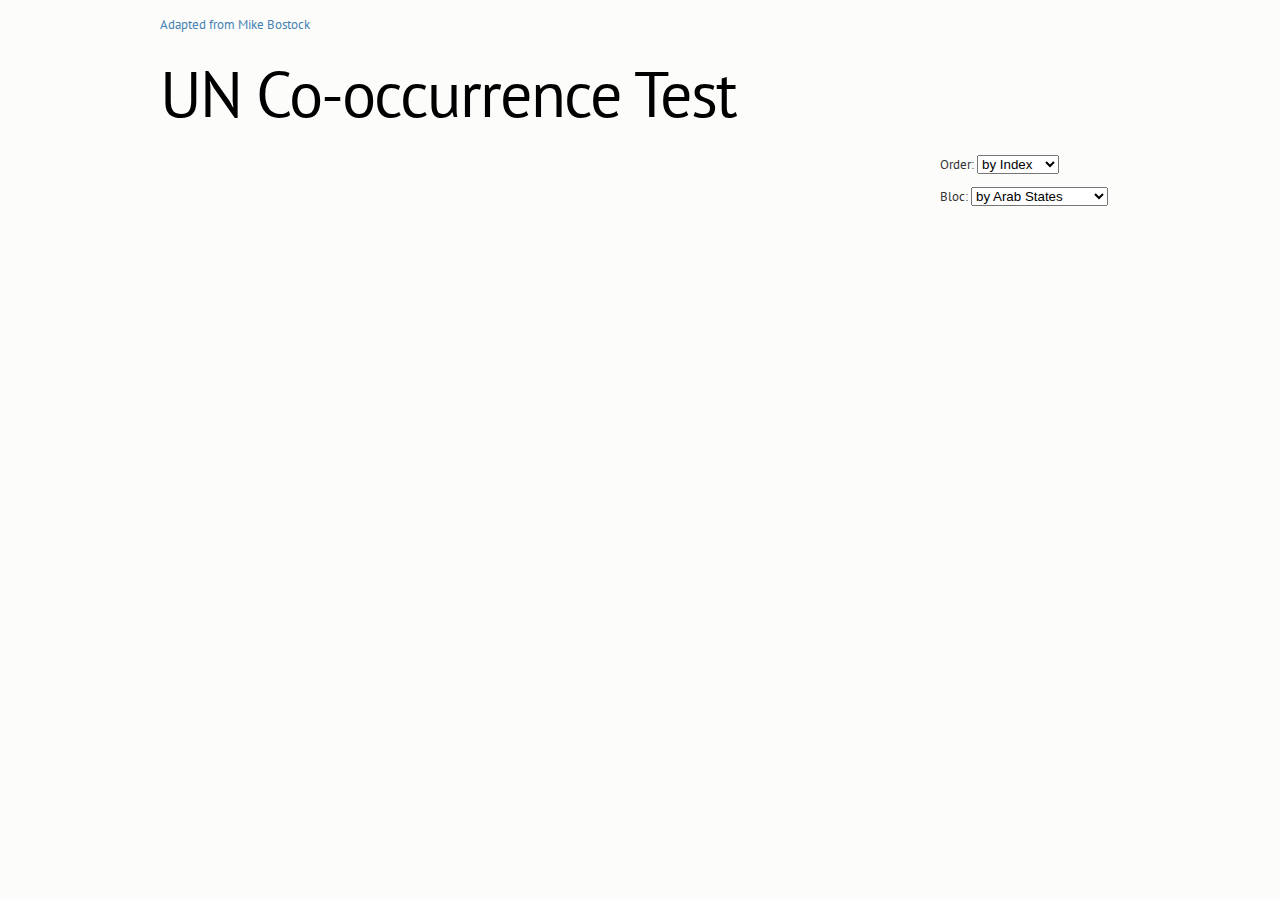
<file: old_index.html>
<!DOCTYPE html>
<html class="ocks-org do-not-copy">
<meta charset="utf-8">
<title>UN Voting Co-occurrence</title>

<link rel="stylesheet" href="jQRangeSlider/css/iThing.css" type="text/css" />
<link rel="stylesheet" href="style.css" type="text/css" />

<style>

.background {
	fill: #eee;
}

line {
	stroke: #fff;
}

text.active {
	fill: red;
}

</style>

<script src="jquery.min.js"></script>
<script src="jquery_ui/jquery-ui.min.js"></script>
<script src="http://d3js.org/d3.v2.min.js?2.8.1"></script>
<script src="http://underscorejs.org/underscore-min.js"></script>
<script src="jQRangeSlider/jQDateRangeSlider-min.js"></script>


<header>
	<a href="../" rel="author"> Adapted from Mike Bostock</a>
</header>

<h1>UN Co-occurrence Test</h1>

<aside>
	<p>Order: <select id="order">
		<option value="index">by Index</option>
		<option value="name">by Name</option>
		<option value="group">by Cluster</option>
	</select>

	<!-- <p>Bloc: <select id="bloc">
		<option value="LatAmer"> Latin America </option>
		<option value="All"> All </option>
		<option value="G77"> Group of 77 </option>
	</select> -->
	
	<p>Bloc: <select id="bloc">
		<option value="Arab">by Arab States</option>
		<option value="G77"> Group of 77 </option>
		
		<option value="All"> All </option>
		<option value="LatAmer"> Latin America </option>
		<option value="ASEAN">by ASEAN</option>
		<option value="BRICS">by BRICS</option>
		<option value="EU">by European Union</option>
		<option value="FmrUSSR">by Former USSR</option>
		<option value="Islamic">by Islamic States</option>
		<option value="NonAligned">by Nonaligned</option>
		<option value="Western">by Western States</option>
	</select>
	
	<div id="hover"></div>
</aside>


<script>

var margin = {top: 200, right: 0, bottom: 10, left: 200},
width = 720,
height = 720;

// Precompute the orders.
function make_plot(undata) {
	console.log('> --- data', undata)
	d3.select("svg").remove();

	var x = d3.scale.ordinal().rangeBands([0, width]),
		z = d3.scale.linear().domain([0, 1]).clamp(true),
		c = d3.scale.category10().domain(d3.range(10));


	var color = d3.scale.linear()
					.domain([0, 0.5, 1])
					.range(["red", "white", "blue"]);
		
	var svg = d3.select("body").append("svg")
				.attr("width", width + margin.left + margin.right)
				.attr("height", height + margin.top + margin.bottom)
				.style("margin-left", -margin.left + "px")
				.append("g")
				.attr("transform", "translate(" + margin.left + "," + margin.top + ")");


	var matrix = [],
	nodes      = undata.nodes,
	n          = nodes.length;

	// Compute index per node.
	nodes.forEach(function(node, i) {
		node.index = i;
		matrix[i]  = d3.range(n).map(function(j) { return {x: j, y: i, col: 0, pct : 0}; });
	});
	console.log('matrix', matrix)

	// Convert links to matrix; count character occurrences.
	undata.links.forEach(function(link) {
		matrix[link.source][link.target].col += link.color_value ;
		matrix[link.source][link.target].pct += link.value ;
	});

	var orders = {
		index : d3.range(n).sort(function(a, b) { return d3.ascending(nodes[a].index, nodes[b].index); }),
		name  : d3.range(n).sort(function(a, b) { return d3.ascending(nodes[a].name, nodes[b].name); }),
		group : d3.range(n).sort(function(a, b) { return nodes[b].group - nodes[a].group; })
	};

	x.domain(orders.index);

	svg.append("rect")
		.attr("class", "background")
		.attr("width", width)
		.attr("height", height);

	var row = svg.selectAll(".row")
				.data(matrix)
				.enter().append("g")
				.attr("class", "row")
				.attr("transform", function(d, i) { return "translate(0," + x(i) + ")"; })
				.each(row);

	// row.append("line").attr("x2", width);

	row.append("text")
		.attr("x", -6)
		.attr("y", x.rangeBand() / 2)
		.attr("dy", ".32em")
		.attr("text-anchor", "end")
		.text(function(d, i) { return nodes[i].name; });

	var column = svg.selectAll(".column")
	.data(matrix)
	.enter().append("g")
	.attr("class", "column")
	.attr("transform", function(d, i) { return "translate(" + x(i) + ")rotate(-90)"; });

	// column.append("line").attr("x1", -width);

	column.append("text")
			.attr("x", 6)
			.attr("y", x.rangeBand() / 2)
			.attr("dy", ".32em")
			.attr("text-anchor", "start")
			.text(function(d, i) { return nodes[i].name; })
			.attr('fill', function(d, i) {return nodes[i].group == 1 ? 'black' : 'grey'})

	function row(row) {
		var cell = d3.select(this).selectAll(".cell")
		.data(row.filter(function(d) { return d.pct; }))
		.enter().append("rect")
		.attr("class", "cell")
		.attr("x", function(d) { return x(d.x); })
		.attr("width", function(d) {return x.rangeBand()})
		.attr("height", function(d) {return x.rangeBand()})
		.style("fill", function(d) {return color(d.col)})
		.on("mouseover", mouseover)
		.on("mouseout", mouseout);
	}

	function mouseover(p) {
		d3.selectAll(".row text").classed("active", function(d, i) { return i == p.y; });
		d3.selectAll(".column text").classed("active", function(d, i) { return i == p.x; });
		
		var p1 = $('.row text')[p.y].innerHTML;
		var p2 = $('.row text')[p.x].innerHTML;
		d3.select('#hover').text(p1 + ' agreed with ' + p2 + ' ' + Math.floor(p.pct * 100) + '% of the time');
	}

	function mouseout() {
		d3.selectAll("text").classed("active", false);
		d3.select('#hover').text('')
	}
	  
	  
	d3.select("#order").on("change", function() {
		order(this.value);
	});

	function order(value) {
		x.domain(orders[value]);

		var t = svg.transition().duration(2500);

		t.selectAll(".row")
		.delay(function(d, i) { return x(i) * 4; })
		.attr("transform", function(d, i) { return "translate(0," + x(i) + ")"; })
		.selectAll(".cell")
		.delay(function(d) { return x(d.x) * 4; })
		.attr("x", function(d) { return x(d.x); });

		t.selectAll(".column")
		.delay(function(d, i) { return x(i) * 4; })
		.attr("transform", function(d, i) { return "translate(" + x(i) + ")rotate(-90)"; });
	}

	d3.select("#bloc").on("change", function() {
		refresh_data();
	});
}

function refresh_data(value) {
	var block_name = d3.select('#bloc').property('value');
	var start_date = '1900-01-01'
	var end_date   = '2020-01-01'
	var issue      = 'All'

	var params = {
		'block_name' : block_name,
		'start_date' : start_date,
		'end_date'   : end_date,
		'issue'      : issue
	}
	console.log('submitting params')
	cooc_from_R(params);
}

function cooc_from_R(params) {
	$.ajax({
		type     : "POST",
		url      : 'http://localhost:9110/',
		dataType : 'json',
		data     : JSON.stringify({"fun" : "make_json_matrix", "params" : params}),
		success  : function(response) {
			console.log('data from ajax', response)
			if(response.data) {
				make_plot(response.data)
			} else {
				alert('No data meets your criteria!')
			}
		}
	});
}

refresh_data()

</script>
</file>
<file: jQRangeSlider/css/iThing.css>
/**
 * Theme for jQRangeSlider
 * Inspired by http://cssdeck.com/item/381/itunes-10-storage-bar
 *        and http://cssdeck.com/item/276/pure-css-arrow-with-border-tooltip
 */

.ui-rangeSlider{
  height: 30px;
  padding-top: 40px;
}

.ui-rangeSlider,
.ui-rangeSlider-container,
.ui-rangeSlider-arrow{
  -webkit-box-sizing:content-box;
     -moz-box-sizing:content-box;
          box-sizing:content-box;
}

.ui-rangeSlider-withArrows .ui-rangeSlider-container{
  margin: 0 15px;
}

.ui-rangeSlider-withArrows .ui-rangeSlider-container,
.ui-rangeSlider-noArrow .ui-rangeSlider-container,
.ui-rangeSlider-arrow{
  -webkit-box-shadow: inset 0px 4px 6px -2px RGBA(0,0,0,0.5);
     -moz-box-shadow: inset 0px 4px 6px -2px RGBA(0,0,0,0.5);
          box-shadow: inset 0px 4px 6px -2px RGBA(0,0,0,0.5);
}

.ui-rangeSlider-disabled.ui-rangeSlider-withArrows .ui-rangeSlider-container,
.ui-rangeSlider-disabled.ui-rangeSlider-noArrow .ui-rangeSlider-container,
.ui-rangeSlider-disabled .ui-rangeSlider-arrow{
  -webkit-box-shadow: inset 0px 4px 6px -2px RGBA(0,0,0,0.3);
     -moz-box-shadow: inset 0px 4px 6px -2px RGBA(0,0,0,0.3);
          box-shadow: inset 0px 4px 6px -2px RGBA(0,0,0,0.3);
}

.ui-rangeSlider-noArrow .ui-rangeSlider-container{
  -moz-border-radius: 4px;
  border-radius: 4px;
  border-left: solid 1px #515862;
  border-right: solid 1px #515862;
}

.ui-rangeSlider-disabled.ui-rangeSlider-noArrow .ui-rangeSlider-container{
  border-color: #8490a3;
}

.ui-rangeSlider-container,
.ui-rangeSlider-arrow{
 	height: 30px;

  border-top: solid 1px #232a32;
  border-bottom: solid 1px #6a7179;
}

.ui-rangeSlider-disabled .ui-rangeSlider-container,
.ui-rangeSlider-disabled .ui-rangeSlider-arrow{
  border-top-color: #49576b;
  border-bottom-color: #9ca7b3;
}

.ui-rangeSlider-container,
.ui-rangeSlider-arrow,
.ui-rangeSlider-label{
  background: #67707F;
  background: -moz-linear-gradient(top, #67707F 0%, #888DA0 100%);
  background: -webkit-gradient(linear, left top, left bottom, color-stop(0%,#67707F), color-stop(100%,#888DA0));
}

.ui-rangeSlider-disabled .ui-rangeSlider-container,
.ui-rangeSlider-disabled .ui-rangeSlider-arrow,
.ui-rangeSlider-disabled .ui-rangeSlider-label{
  background: #95a4bd;
  background: -moz-linear-gradient(top, #95a4bd 0%, #b2bbd8 100%);
  background: -webkit-gradient(linear, left top, left bottom, color-stop(0%,#95a4bd), color-stop(100%,#b2bbd8));
}

.ui-rangeSlider-arrow{
  width:14px;
  cursor:pointer;
}

.ui-rangeSlider-leftArrow{
  border-radius:4px 0 0 4px;
  border-left: solid 1px #515862;
}

.ui-rangeSlider-disabled .ui-rangeSlider-leftArrow{
 border-left-color: #8792a2; 
}

.ui-rangeSlider-rightArrow{
  border-radius:0 4px 4px 0;
  border-right: solid 1px #515862;
}

.ui-rangeSlider-disabled .ui-rangeSlider-rightArrow{
 border-right-color: #8792a2; 
}

.ui-rangeSlider-arrow-inner{
  position: absolute;
  top: 50%;
  border: 10px solid transparent;
  width:0;
  height:0;

  margin-top: -10px;
}

.ui-rangeSlider-leftArrow .ui-rangeSlider-arrow-inner{
  border-right:10px solid #a4a8b7;
  left: 0;
  margin-left: -8px;
}

.ui-rangeSlider-leftArrow:hover .ui-rangeSlider-arrow-inner{
  border-right:10px solid #b3b6c2;
}

.ui-rangeSlider-disabled .ui-rangeSlider-leftArrow .ui-rangeSlider-arrow-inner,
.ui-rangeSlider-disabled .ui-rangeSlider-leftArrow:hover .ui-rangeSlider-arrow-inner{
  border-right-color: #bbc0cf;
}

.ui-rangeSlider-rightArrow .ui-rangeSlider-arrow-inner{
  border-left:10px solid #a4a8b7;
  right: 0;
  margin-right: -8px;
}

.ui-rangeSlider-rightArrow:hover .ui-rangeSlider-arrow-inner{
  border-left:10px solid #b3b6c2;
}

.ui-rangeSlider-disabled .ui-rangeSlider-rightArrow .ui-rangeSlider-arrow-inner,
.ui-rangeSlider-disabled .ui-rangeSlider-rightArrow:hover .ui-rangeSlider-arrow-inner{
  border-left-color: #bbc0cf;
}

.ui-rangeSlider-innerBar{
  width: 110%;
  height: 100%;
  left: -10px;
  overflow: hidden;
}

.ui-rangeSlider-bar{
	background: #68a1d6;
  height: 29px;
  margin:1px 0;
  -moz-border-radius: 4px;
  border-radius: 4px;
  cursor:move;
	cursor:grab;
	cursor: -moz-grab;
  
	-webkit-box-shadow: inset 0 2px 6px RGBA(0,0,0,0.5);
     -moz-box-shadow: inset 0 2px 6px RGBA(0,0,0,0.5);
          box-shadow: inset 0 2px 6px RGBA(0,0,0,0.5);
}

.ui-rangeSlider-disabled .ui-rangeSlider-bar{
  background: #93aeca;

  -webkit-box-shadow: inset 0 2px 6px RGBA(0,0,0,0.3);
     -moz-box-shadow: inset 0 2px 6px RGBA(0,0,0,0.3);
          box-shadow: inset 0 2px 6px RGBA(0,0,0,0.3);
}

.ui-rangeSlider-handle{
	width:10px;
	height:30px;
	background: transparent;
	cursor:col-resize;
}

.ui-rangeSlider-label{
  padding: 5px 10px;
  bottom:40px;

  -moz-border-radius: 4px;
       border-radius: 4px;

  -webkit-box-shadow: 0px 1px 0px #c2c5d6;
     -moz-box-shadow: 0px 1px 0px #c2c5d6;
          box-shadow: 0px 1px 0px #c2c5d6;

  color:white;
  font-size:15px;

  cursor:col-resize;
}

.ui-rangeSlider-label-inner{
  position: absolute;
  top: 100%;
  left: 50%;
  display: block;
  z-index:99;
  border-left: 10px solid transparent;
  border-right: 10px solid transparent;

  margin-left: -10px;
  border-top: 10px solid #888DA0;
}

.ui-rangeSlider-disabled .ui-rangeSlider-label-inner{
  border-top-color: #b2bbd8; 
}

.ui-editRangeSlider-inputValue{
  width:2em;
  text-align:center;
  font-size:15px;
}

.ui-rangeSlider .ui-ruler-scale{
  position:absolute;
  top:0;
  left:0;
  bottom:0;
  right:0;
}

.ui-rangeSlider .ui-ruler-tick { 
  float: left; 
}

.ui-rangeSlider .ui-ruler-scale0 .ui-ruler-tick-inner{
  color:white;
  margin-top:1px;
  border-left: 1px solid white;
  height:29px;
  padding-left:2px;
  position:relative;
}

.ui-rangeSlider .ui-ruler-scale0 .ui-ruler-tick-label{
  position:absolute;
  bottom: 6px;
}

.ui-rangeSlider .ui-ruler-scale1 .ui-ruler-tick-inner{
  border-left:1px solid white;
  margin-top: 25px;
  height: 5px;
}
</file>
<file: style.css>
/* Copyright 2013 Michael Bostock. All rights reserved. Do not copy. */

@import url(http://fonts.googleapis.com/css?family=PT+Serif|PT+Serif:b|PT+Serif:i|PT+Sans|PT+Sans:b);

html {
  min-width: 1040px;
}

.ocks-org body {
  background: #fcfcfa;
  color: #333;
  font-family: "PT Serif", serif;
  margin: 1em auto 4em auto;
  position: relative;
  width: 960px;
}

.ocks-org header,
.ocks-org footer,
.ocks-org aside,
.ocks-org h1,
.ocks-org h2,
.ocks-org h3,
.ocks-org h4 {
  font-family: "PT Sans", sans-serif;
}

.ocks-org h1,
.ocks-org h2,
.ocks-org h3,
.ocks-org h4 {
  color: #000;
}

.ocks-org header,
.ocks-org footer {
  color: #636363;
}

h1 {
  font-size: 64px;
  font-weight: 300;
  letter-spacing: -2px;
  margin: .3em 0 .1em 0;
}

h2 {
  margin-top: 2em;
}

h1, h2 {
  text-rendering: optimizeLegibility;
}

h2 a[name],
h2 a[id] {
  color: #ccc;
  right: 100%;
  padding: 0 .3em;
  position: absolute;
}

header,
footer {
  font-size: small;
}

.ocks-org header aside,
.ocks-org footer aside {
  float: left;
  margin-right: .5em;
}

.ocks-org header aside:after,
.ocks-org footer aside:after {
  padding-left: .5em;
  content: "/";
}

footer {
  margin-top: 8em;
}

h1 ~ aside {
  font-size: small;
  right: 0;
  position: absolute;
  width: 180px;
}

.attribution {
  font-size: small;
  margin-bottom: 2em;
}

body > p, li > p {
  line-height: 1.5em;
}

body > p {
  width: 720px;
}

body > blockquote {
  width: 640px;
}

blockquote q {
  display: block;
  font-style: oblique;
}

ul {
  padding: 0;
}

li {
  width: 690px;
  margin-left: 30px;
}

a {
  color: steelblue;
}

a:not(:hover) {
  text-decoration: none;
}

pre, code, textarea {
  font-family: "Menlo", monospace;
}

code {
  line-height: 1em;
}

textarea {
  font-size: 100%;
}

body > pre {
  border-left: solid 2px #ccc;
  padding-left: 18px;
  margin: 2em 0 2em -20px;
}

.html .value,
.javascript .string,
.javascript .regexp {
  color: #756bb1;
}

.html .tag,
.css .tag,
.javascript .keyword {
  color: #3182bd;
}

.comment {
  color: #636363;
}

.html .doctype,
.javascript .number {
  color: #31a354;
}

.html .attribute,
.css .attribute,
.javascript .class,
.javascript .special {
  color: #e6550d;
}

svg {
  font: 10px sans-serif;
}

.axis path, .axis line {
  fill: none;
  stroke: #000;
  shape-rendering: crispEdges;
}

sup, sub {
  line-height: 0;
}

q:before {
  content: "â€œ";
}

q:after {
  content: "â€";
}

blockquote q {
  line-height: 1.5em;
  display: inline;
}

blockquote q:before,
blockquote q:after {
  content: "";
}

.ui-rangeSlider {
    height: 15px;
}

.ui-rangeSlider-arrow {
	display: none;
}

.ui-rangeSlider-container {
    height: 15px;
}

.ui-rangeSlider-bar {
    height      : 15px;
    background  : red;
}

.ui-rangeSlider-label {
    font-size  : 12px;
    bottom     : 15px;
    background : none;
    box-shadow : none;
    color      : black;
}

.ui-rangeSlider-label-inner {
    display: none;
}
</file>
